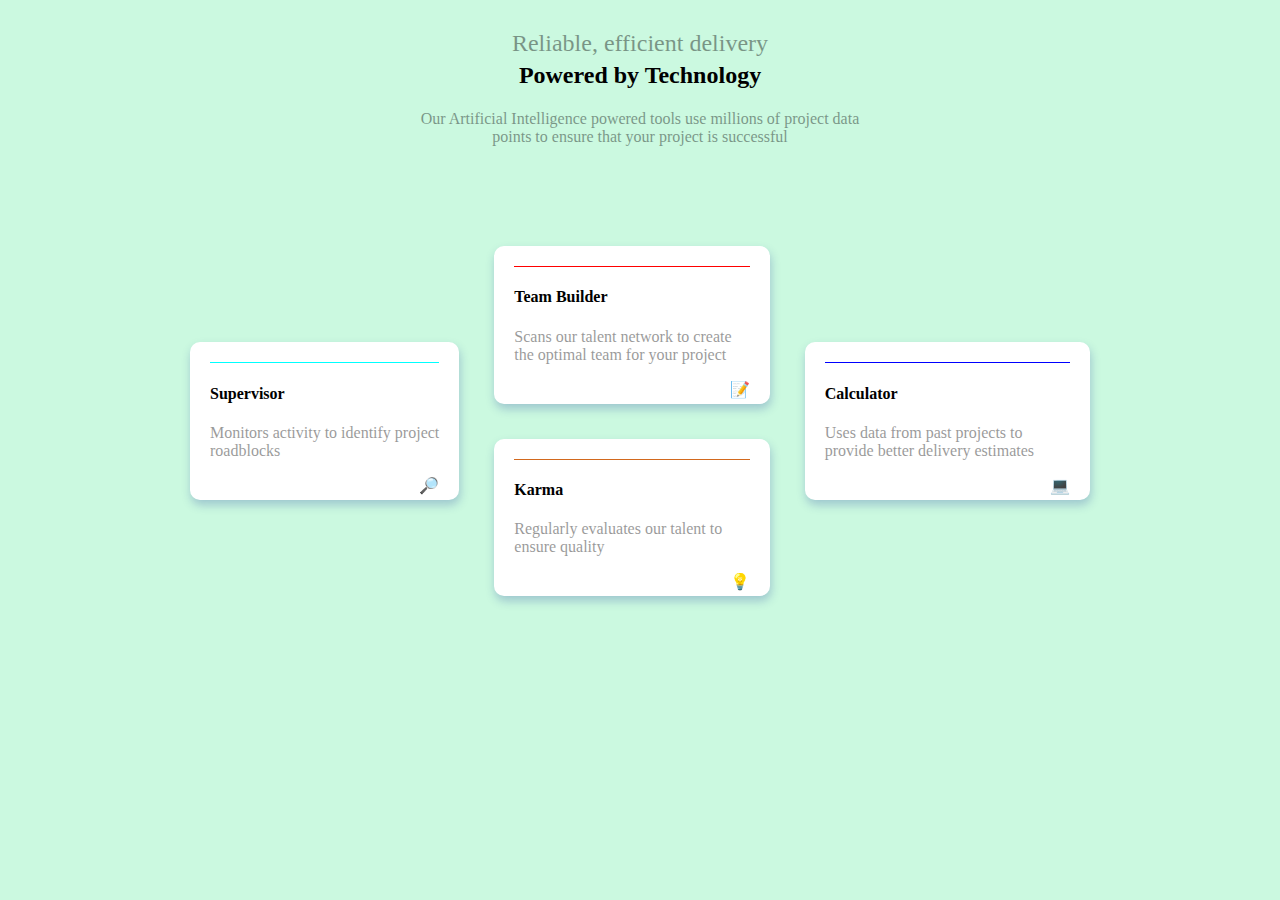
<file: project-1-css-grid/index.html>
<!DOCTYPE html>
<html lang="en">
  <head>
    <meta charset="UTF-8" />
    <meta name="viewport" content="width=device-width, initial-scale=1.0" />
    <title>Document</title>
    <link rel="stylesheet" href="./sty.css" />
  </head>
  <body>
    <div class="bounded-1">
      <header>
        <h2 class="firstLine">Reliable, efficient delivery</h2>
        <h2 class="secondLine">Powered by Technology</h2>
        <h4 class="thirdLine">
          Our Artificial Intelligence powered tools use millions of project
          data<br />points to ensure that your project is successful
        </h4>
      </header>
    </div>
    <div class="bounded-2">
      <div class="Home">
        <div class="TeamBuilder Box">
          <div class="box1">
            <h4>Team Builder</h4>
            <p>
              Scans our talent network to create the optimal team for your
              project
            </p>
            <div class="icon">&#x1F4DD;</div>
          </div>
        </div>
        <div class="Calculator Box">
          <div class="box3">
            <h4>Calculator</h4>
            <p>
              Uses data from past projects to provide better delivery estimates
            </p>
            <div class="icon">&#x1F4BB;</div>
          </div>
        </div>
        <div class="Karma Box">
          <div class="box4">
            <h4>Karma</h4>
            <p>Regularly evaluates our talent to ensure quality</p>
            <div class="icon">&#x1F4A1;</div>
          </div>
        </div>
        <div class="Supervisor Box">
          <div class="box2">
            <h4>Supervisor</h4>
            <p>
              Monitors activity to identify project <br />
              roadblocks
            </p>
            <div class="icon">&#x1F50E;</div>
          </div>
        </div>
      </div>
    </div>
  </body>
</html>
</file>
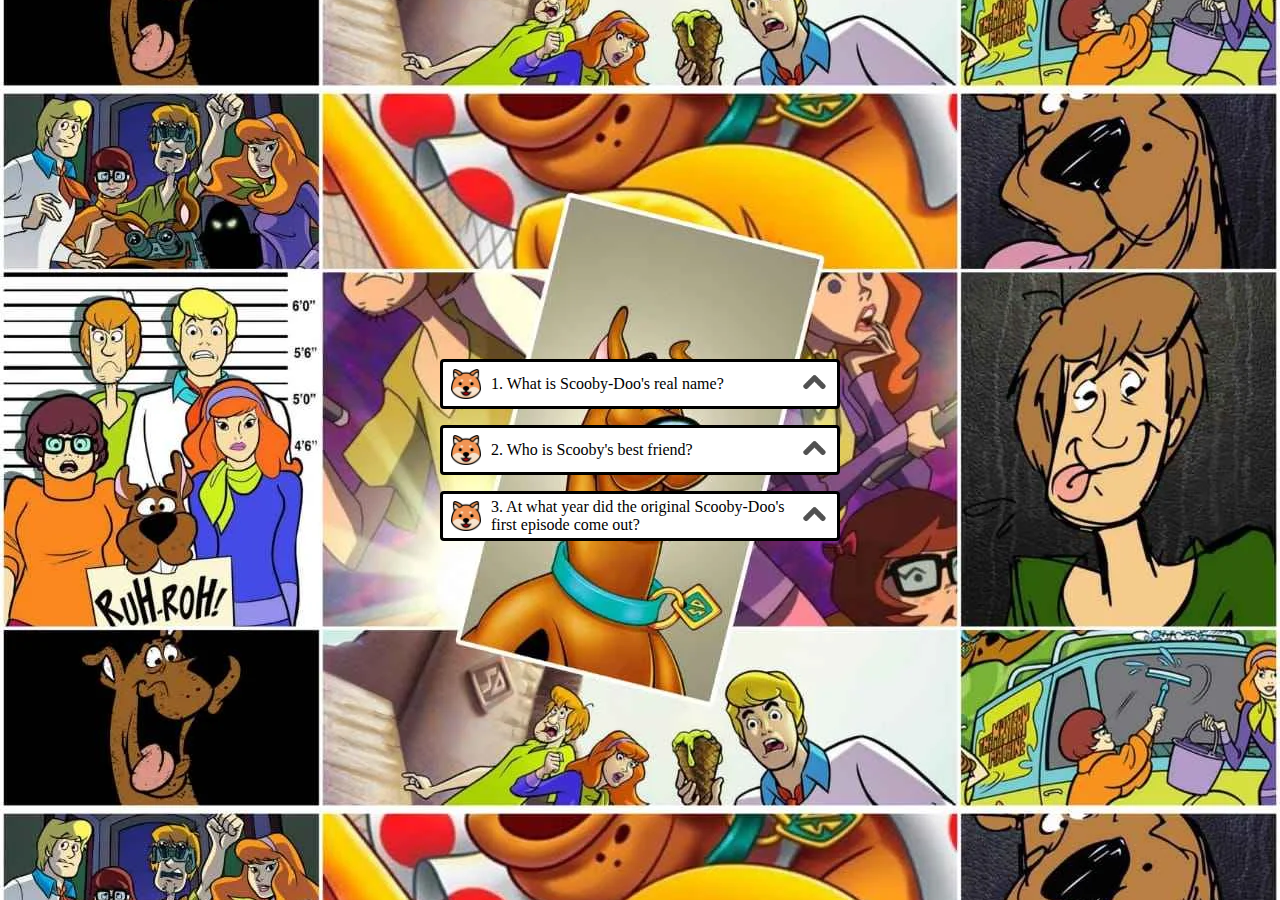
<file: project-2-Dropdown menu/index.html>
<!DOCTYPE html>
<html lang="en">
  <head>
    <meta charset="UTF-8" />
    <meta name="viewport" content="width=device-width, initial-scale=1.0" />
    <title>“Scooby-Doo, where are you?” – Shaggy.</title>
    <link rel="stylesheet" href="./style.css" />
    <link
      rel="shortcut icon"
      href="./icons8-scooby-doo-32.png"
      type="image/x-icon"
    />
  </head>
  <body>
    <div class="side-bar">
      <div class="dropdown">
        <label class="block1">
          <div class="imgtext">
            <img class="dog-icon" src="./happy.png" alt="dog-img" />
            <span>1. What is Scooby-Doo's real name?</span>
          </div>
          <input class="checkbox" type="checkbox" />
          <img
            class="up-arrow"
            src="./186407_arrow_up_icon.png"
            alt="up-arrow"
          />
        </label>
        <ul class="menu-item">
          <li>A. Scooter</li>
          <li>B. Scooby DUH!</li>
          <li>C. Scoobert</li>
          <li>D. Scrappy</li>
        </ul>
      </div>

      <div class="dropdown">
        <label class="block1">
          <div class="imgtext">
            <img class="dog-icon" src="./happy.png" alt="dog-img" />
            <span>2. Who is Scooby's best friend?</span>
          </div>
          <input class="checkbox" type="checkbox" />
          <img
            class="up-arrow"
            src="./186407_arrow_up_icon.png"
            alt="up-arrow"
          />
        </label>
        <ul class="menu-item">
          <li>A. Velma</li>
          <li>B. Fred</li>
          <li>C. Daphne</li>
          <li>D. Shaggy</li>
        </ul>
      </div>

      <div class="dropdown">
        <label class="block1">
          <div class="imgtext">
            <img class="dog-icon" src="./happy.png" alt="dog-img" />
            <span
              >3. At what year did the original Scooby-Doo's first episode come
              out?</span
            >
          </div>
          <input class="checkbox" type="checkbox" />
          <img
            class="up-arrow"
            src="./186407_arrow_up_icon.png"
            alt="up-arrow"
          />
        </label>
        <ul class="menu-item">
          <li>A. 1979</li>
          <li>B. 1996</li>
          <li>C. 1989</li>
          <li>D. 1959</li>
        </ul>
      </div>
    </div>
  </body>
</html>
</file>
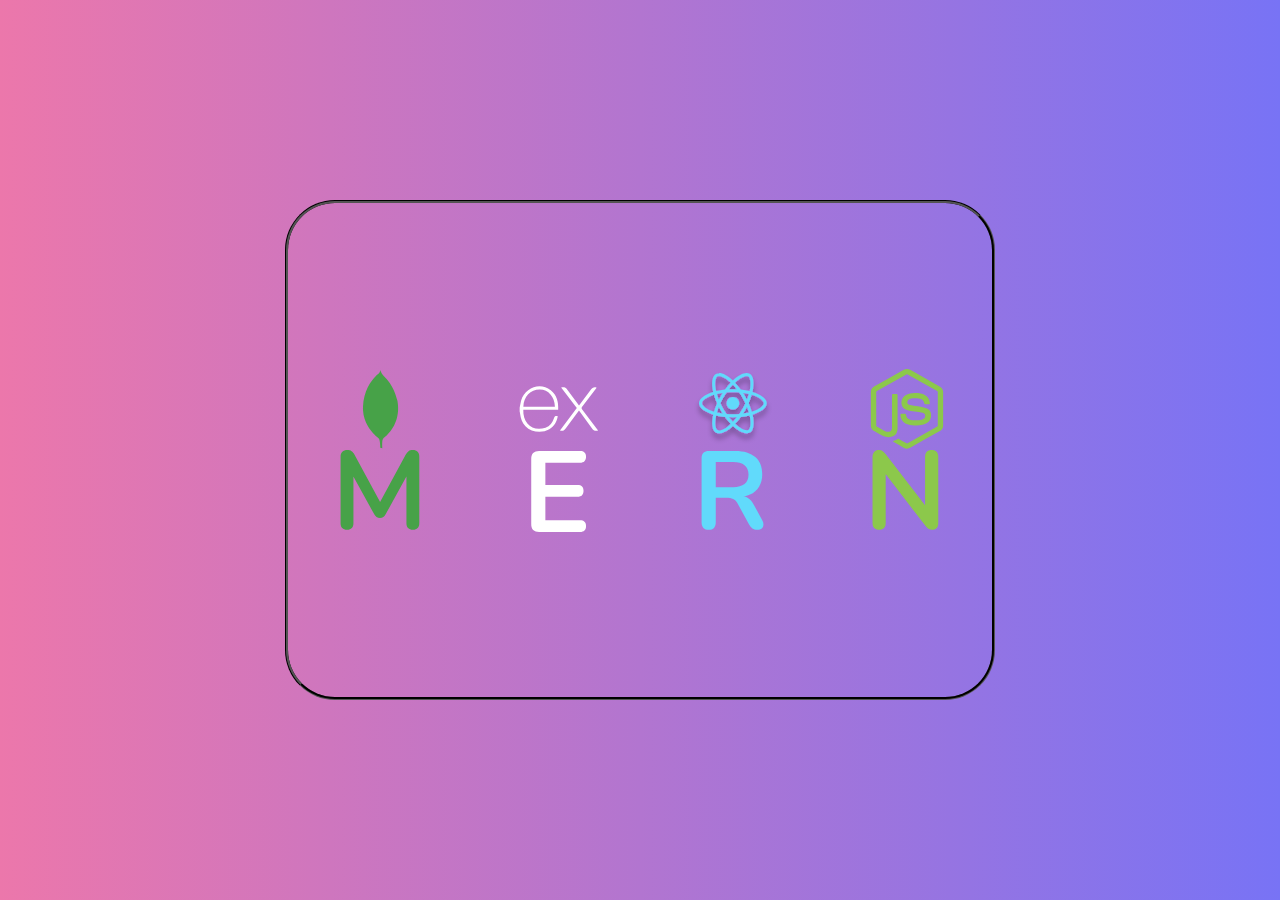
<file: project-3-Tool-Tip/index.html>
<!DOCTYPE html>
<html lang="en">
  <head>
    <meta charset="UTF-8" />
    <meta name="viewport" content="width=device-width, initial-scale=1.0" />
    <title>Document</title>
    <link rel="stylesheet" href="style.css" />
  </head>
  <body>
    <div class="container">
      <div class="mern class">
        <img
          class="popup p1"
          src="./all-svg-files/Tooltip - mongoDB.svg"
          alt=""
        />
        <img class="logo" src="./all-svg-files/Vector (1).svg" alt="" />
        <img class="letter" src="./all-svg-files/M.svg" alt="" />
      </div>

      <div class="express class">
        <img
          class="popup p2"
          src="./all-svg-files/Tooltip - express.js.svg"
          alt=""
        />
        <img class="logo" src="./all-svg-files/Group.svg" alt="" />
        <img class="letter" src="./all-svg-files/E.svg" alt="" />
      </div>

      <div class="react class">
        <img
          class="popup p3"
          src="./all-svg-files/Tooltip - react.js.svg"
          alt=""
        />
        <img class="logo" src="./all-svg-files/Group (1).svg" alt="" />
        <img class="letter" src="./all-svg-files/R.svg" alt="" />
      </div>

      <div class="nodejs class">
        <img
          class="popup p4"
          src="./all-svg-files/Tooltip - node.js.svg"
          alt=""
        />
        <img class="logo" src="./all-svg-files/Group (2).svg" alt="" />
        <img class="letter" src="./all-svg-files/N.svg" alt="" />
      </div>
    </div>
  </body>
</html>
</file>
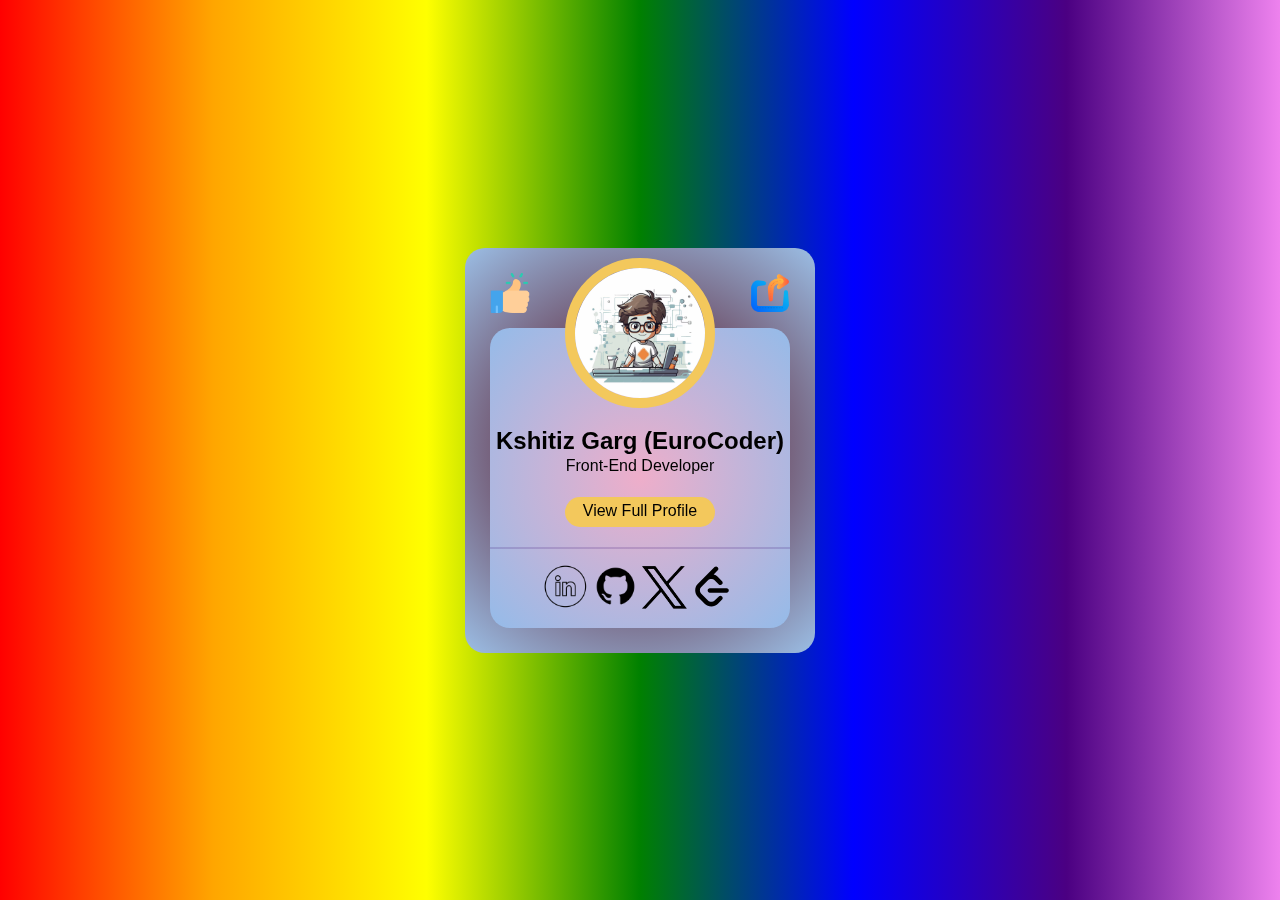
<file: project-4-profile card/index.html>
<!DOCTYPE html>
<html lang="en">
  <head>
    <meta charset="UTF-8" />
    <meta name="viewport" content="width=device-width, initial-scale=1.0" />
    <title>Profile-Card</title>
    <link rel="stylesheet" href="./style.css" />
    <link rel="shortcut icon" href="./icons/user-profile.ico" type="image/x-icon">
  </head>
  <body>
  <main>
   <div class="outer-most-container">
    <div class="container">
      <div class="like-shear-block">
        <img class="like-img" src="./images/like.png" alt="like-img"/>
        <img class="share-img" onclick="navigator.share({url: location.href})" src="./images/share-arrow.png" alt="share-img"/>
      </div>
      <!-- <div class="circle-block">
        <div class="circle1"></div>
        <div class="cicrle2"></div>
      </div> -->
      <div class="inner-block">
        <div class="profile-dot-block">
            <img class="profile-img" src="./images/boy-using-laptop-computer-cartoon-vector-illustration-graphic-design-vector-illustration-graphic-design_1142-104958.avif" alt="profile">
        </div>
        <div class="text-btn-block">
            <h2>Kshitiz Garg (EuroCoder)</h2>
            <p>Front-End Developer</p>
            <div class="view-profile-block">
                <input id="btn" class="input" type="checkbox"></input>
                <label class="label" for="btn">View Full Profile</label>
            </div>
            
        </div>
        <div class="social-media-block">
            <a target="_blank"  href="https://linkedin.com/in/kshitiz-garg-27482a31a"><img class="social-media-icon linkd" src="./icons/658606_line_linkedin_neon_professional_reference_icon.png" alt="linkdin"></a>
            <a target="_blank"  href="https://github.com/Kshitiz-Garg-web"><img class="social-media-icon" src="./icons/github-icon.png" alt="github"></a>
            <a style="border-radius: 50%;" target="_blank"  href="https://x.com/_Kshitiz_Garg_"><img class="social-media-icon x-account" src="./icons/Screenshot 2024-07-28 142845.png" alt="X-account"></a>
            <a target="_blank"  href="https://leetcode.com/u/Kshitiz-Garg/"><img class="social-media-icon" src="./icons/leetcode.svg" alt="leetcode"></a>
        </div>
      </div>
    </div>
   </div>
  </main>  
  </body>
</html>
</file>
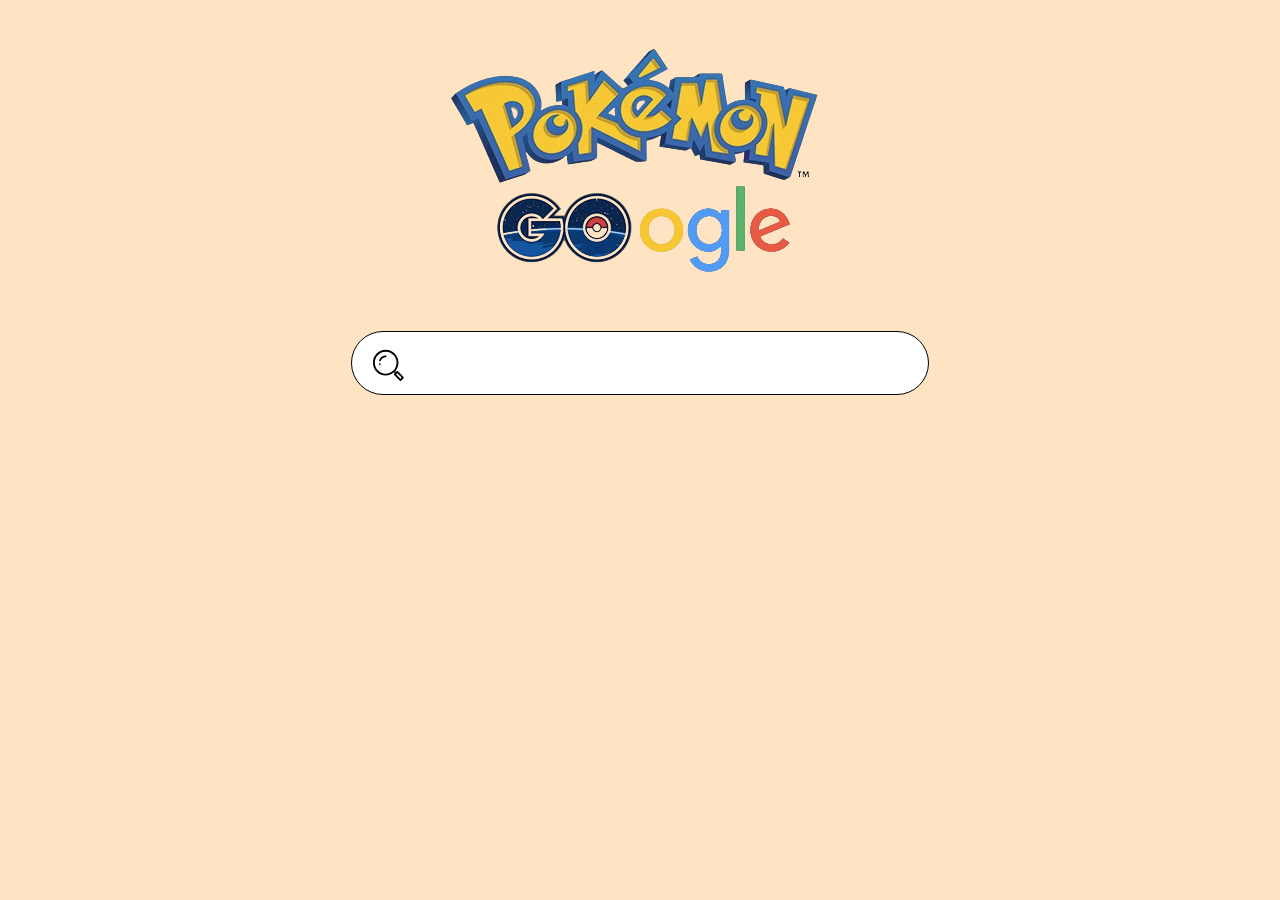
<file: project-6-mini challenge/index.html>
<!DOCTYPE html>
<html lang="en">
<head>
    <meta charset="UTF-8">
    <meta name="viewport" content="width=device-width, initial-scale=1.0">
    <title>Google Search</title>
    <link rel="stylesheet" href="style.css">
</head>
<body>
    
<div>
    <div class="outer">
        <div class="img"> <img src="./Culture-geek-Buzz579a0f8313846-removebg-preview.png" alt=""></div>
    <div class="search-container">
        <img class="search-icon" src="./icons8-search.svg" alt="">
        <input class="search-here" type="text">
    </div>
    </div>
</div>











</body>
</html>
</file>
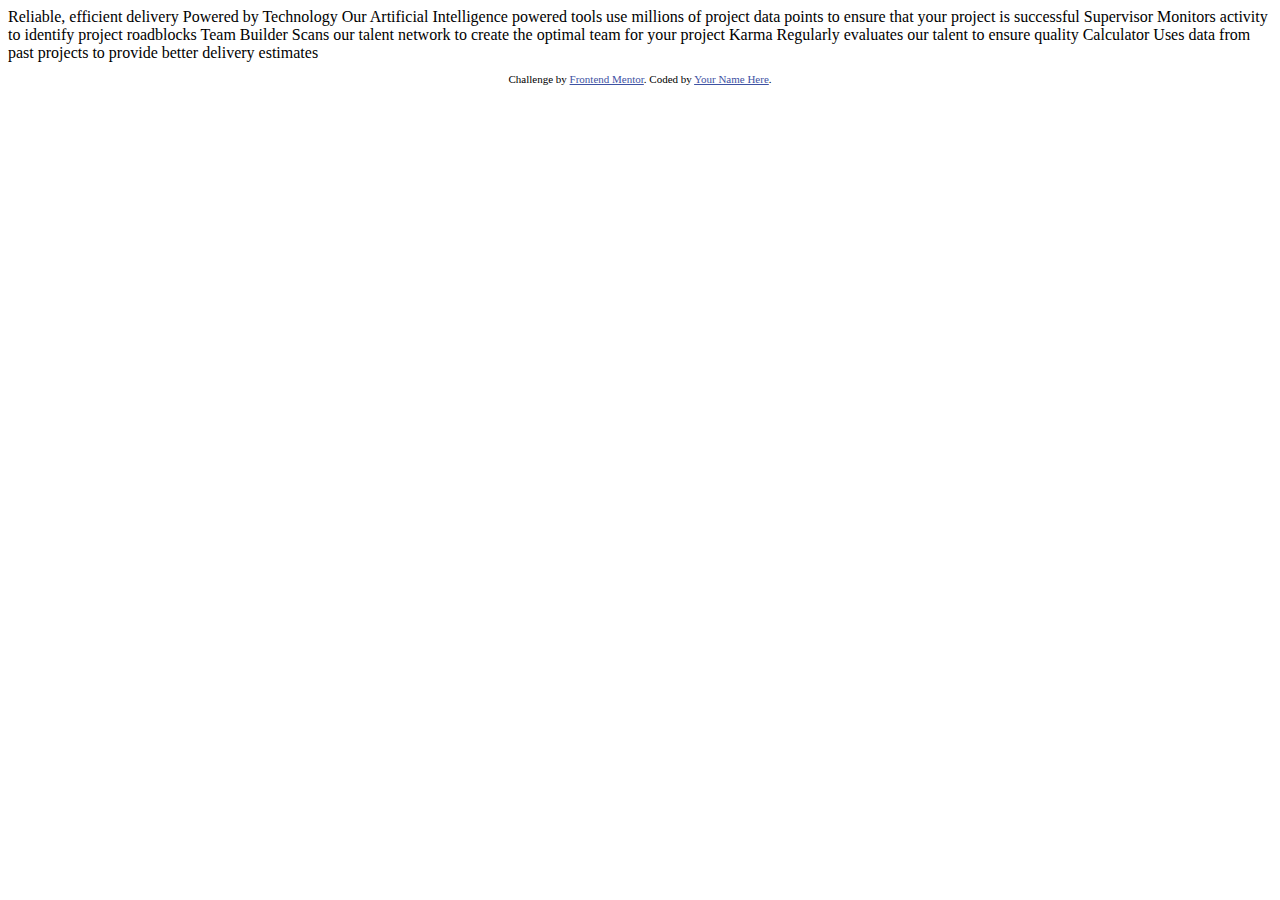
<file: project-1-css-grid/four-card-feature-section-master/index.html>
<!DOCTYPE html>
<html lang="en">
<head>
  <meta charset="UTF-8">
  <meta name="viewport" content="width=device-width, initial-scale=1.0"> <!-- displays site properly based on user's device -->

  <link rel="icon" type="image/png" sizes="32x32" href="./images/favicon-32x32.png">
  
  <title>Frontend Mentor | Four card feature section</title>

  <!-- Feel free to remove these styles or customise in your own stylesheet 👍 -->
  <style>
    .attribution { font-size: 11px; text-align: center; }
    .attribution a { color: hsl(228, 45%, 44%); }
  </style>
</head>
<body>
  
  Reliable, efficient delivery
  Powered by Technology

  Our Artificial Intelligence powered tools use millions of project data points 
  to ensure that your project is successful

  Supervisor
  Monitors activity to identify project roadblocks

  Team Builder
  Scans our talent network to create the optimal team for your project

  Karma
  Regularly evaluates our talent to ensure quality

  Calculator
  Uses data from past projects to provide better delivery estimates

  
  <footer>
    <p class="attribution">
      Challenge by <a href="https://www.frontendmentor.io?ref=challenge" target="_blank">Frontend Mentor</a>. 
      Coded by <a href="#">Your Name Here</a>.
    </p>
  </footer>
</body>
</html>
</file>
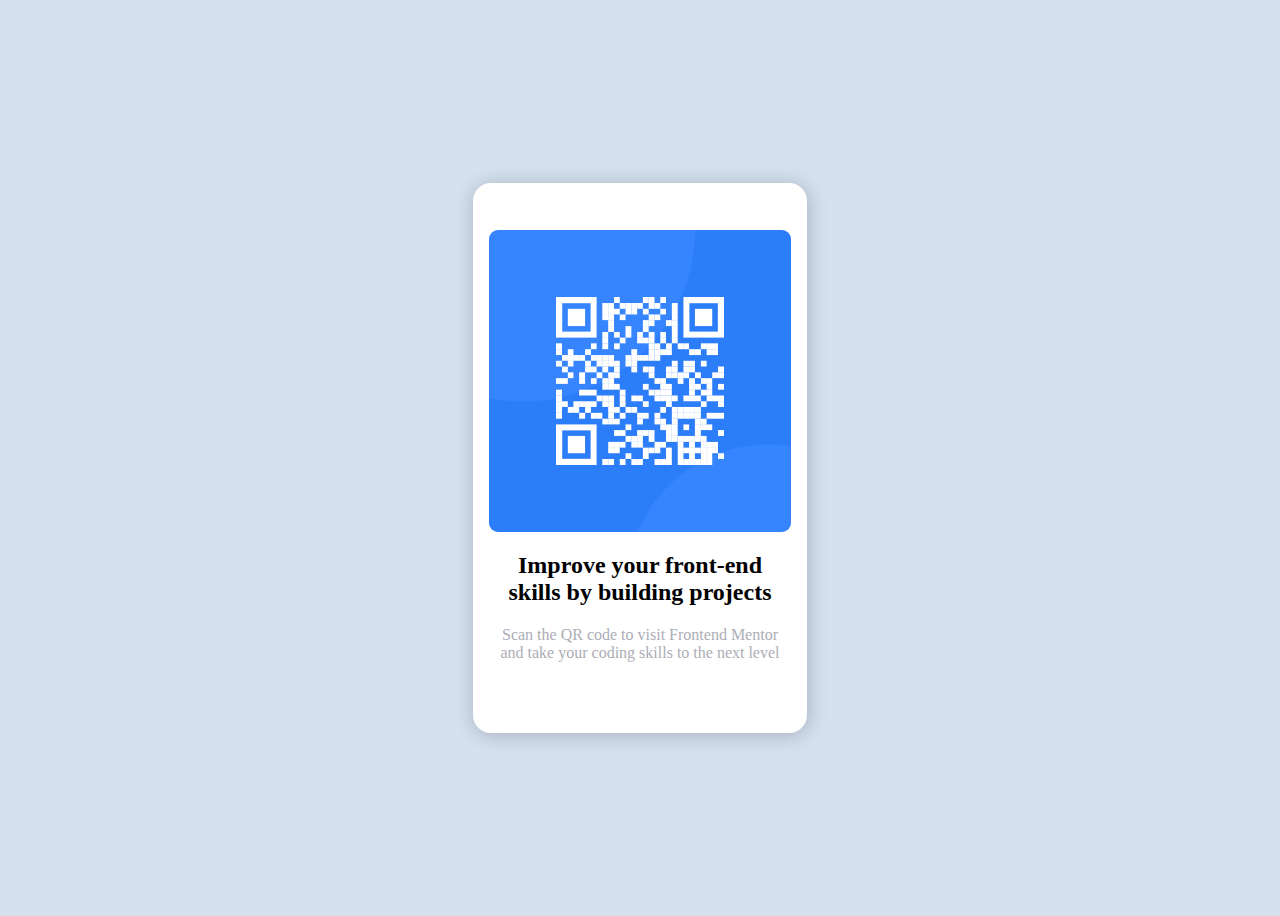
<file: project-5-three diff cards/card-1/index.html>
<!DOCTYPE html>
<html lang="en">
  <head>
    <meta charset="UTF-8" />
    <meta name="viewport" content="width=device-width, initial-scale=1.0" />
    <title>QR_code_scaner</title>
    <link rel="stylesheet" href="style.css" />
  </head>
  <body>
    <div class="card">
      <img src="all_files\qr-code-component-main\images\image-qr-code.png" />
      <div class="about">
        <h2>Improve your front-end skills by building projects</h2>
        <p>
          Scan the QR code to visit Frontend Mentor and take your coding skills
          to the next level
        </p>
      </div>
    </div>
  </body>
</html>
</file>
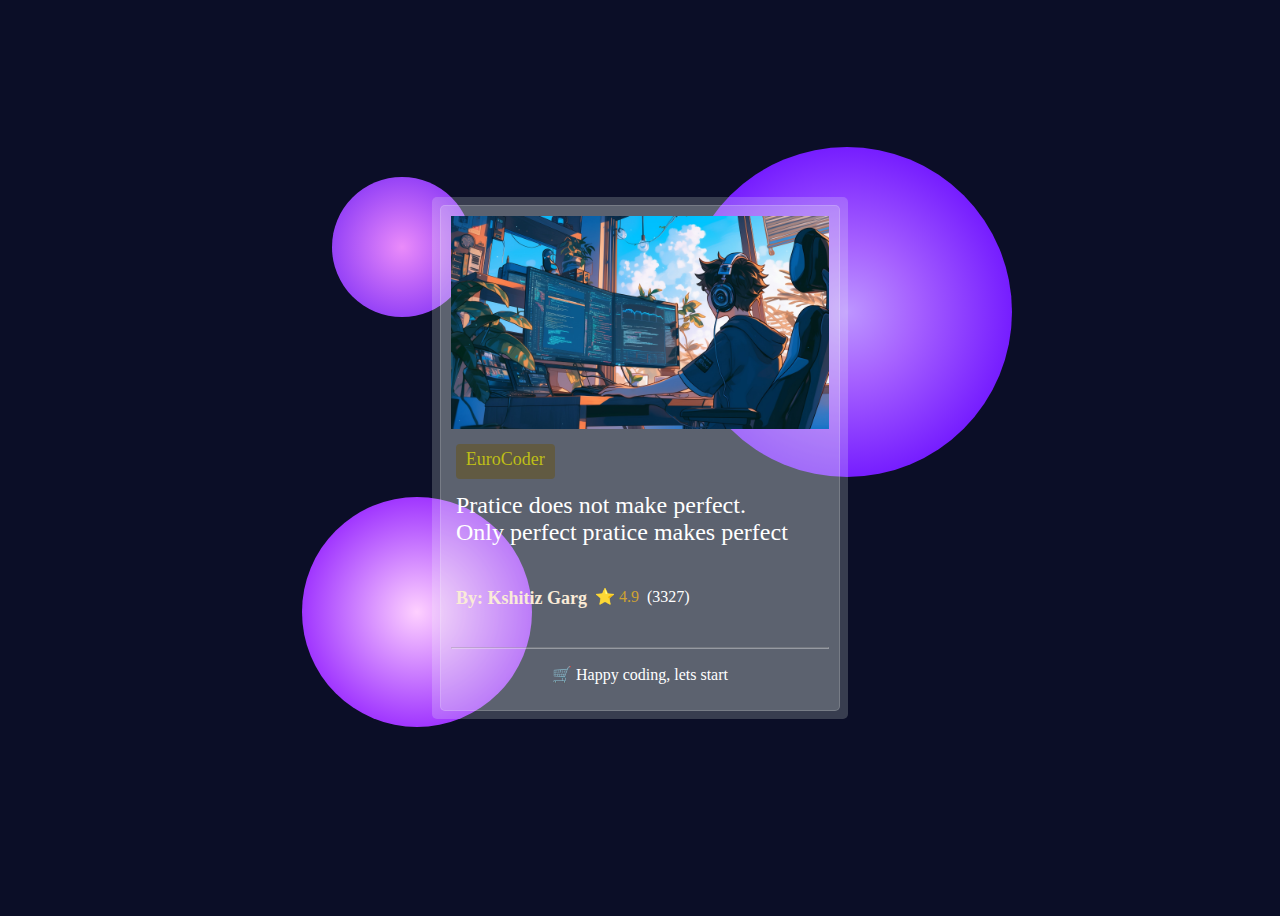
<file: project-5-three diff cards/card-2/index.html>
<!DOCTYPE html>
<html lang="en">
  <head>
    <meta charset="UTF-8" />
    <meta name="viewport" content="width=device-width, initial-scale=1.0" />
    <title>Transparent Card</title>
    <link rel="stylesheet" href="./sty.css" />
  </head>
  <body>
    <main class="main">
      <div class="cont">
        <div class="ball1"></div>
        <div class="ball2"></div>
        <div class="ball3"></div>
        <div class="Transparent_card">
          <div class="inner-box">
            <img src="./profile-photo.jpg" alt="trans card photo" />

            <p class="status symbol">EuroCoder</p>

            <p class="para">
              Pratice does not make perfect. <br />
              Only perfect pratice makes perfect
            </p>
            <div class="about">
              <h5>By: Kshitiz Garg</h5>
              <p class="rating">&nbsp; &#x2B50; 4.9 &nbsp;</p>
              <view class="view">(3327)</view>
            </div>
            <hr class="sep" />
            <p class="cart">&#128722; Happy coding, lets start</p>
          </div>
        </div>
      </div>
    </main>
  </body>
</html>
</file>
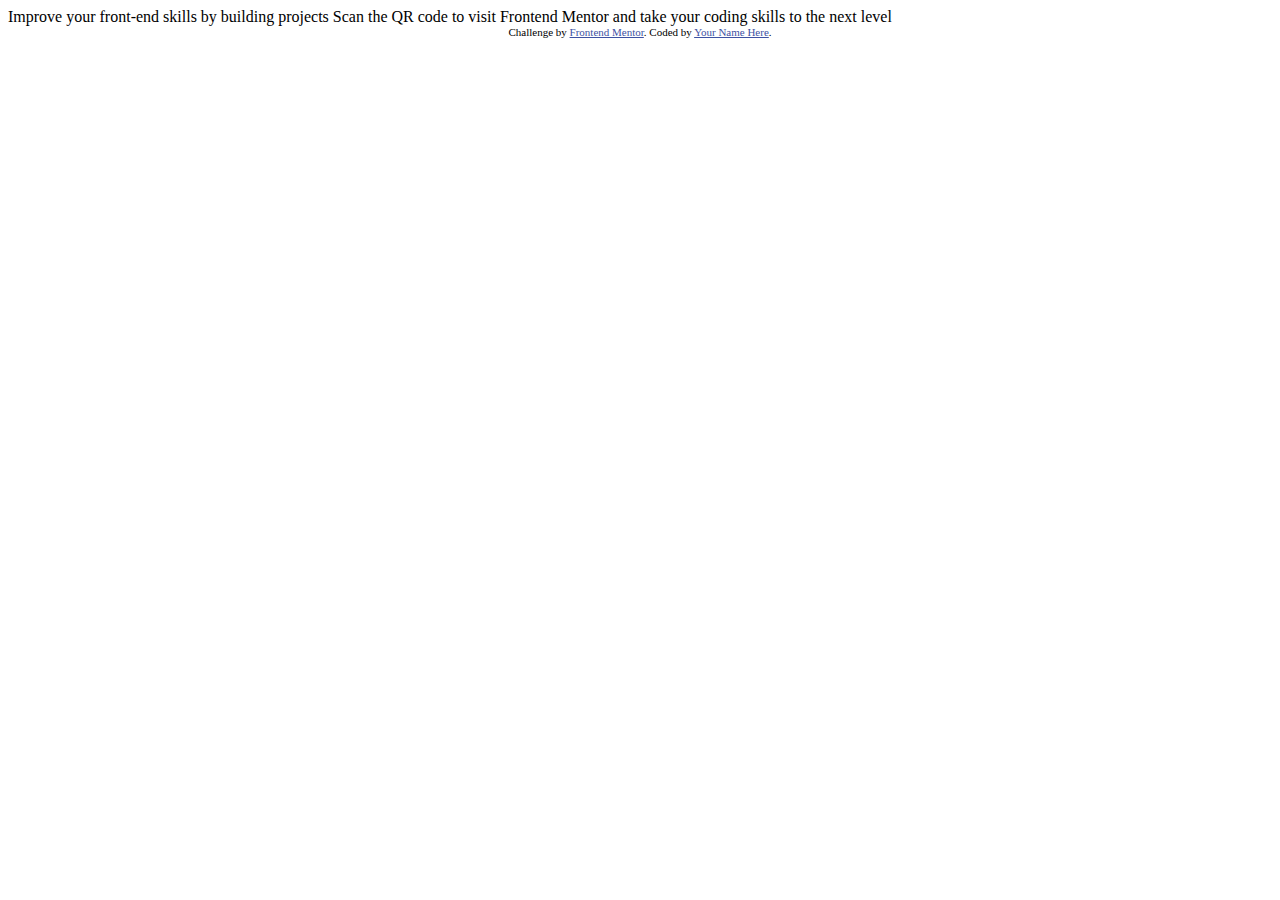
<file: project-5-three diff cards/card-1/all_files/qr-code-component-main/index.html>
<!DOCTYPE html>
<html lang="en">
<head>
  <meta charset="UTF-8">
  <meta name="viewport" content="width=device-width, initial-scale=1.0"> <!-- displays site properly based on user's device -->

  <link rel="icon" type="image/png" sizes="32x32" href="./images/favicon-32x32.png">
  
  <title>Frontend Mentor | QR code component</title>

  <!-- Feel free to remove these styles or customise in your own stylesheet 👍 -->
  <style>
    .attribution { font-size: 11px; text-align: center; }
    .attribution a { color: hsl(228, 45%, 44%); }
  </style>
</head>
<body>

  Improve your front-end skills by building projects

  Scan the QR code to visit Frontend Mentor and take your coding skills to the next level
  
  <div class="attribution">
    Challenge by <a href="https://www.frontendmentor.io?ref=challenge" target="_blank">Frontend Mentor</a>. 
    Coded by <a href="#">Your Name Here</a>.
  </div>
</body>
</html>
</file>
<file: project-1-css-grid/sty.css>
body {
    margin: 0;
    padding-inline: 20px;
    padding-block: 10px;
    background-color: rgb(203, 249, 224);
}

* {
    box-sizing: border-box;
}

body:has(.TeamBuilder:hover) {
    background: #FFAFBD;
    background: -webkit-linear-gradient(to right, #ffc3a0, #FFAFBD);
    background: linear-gradient(to right, #ffc3a0, #FFAFBD);
}

body:has(.Calculator:hover) {
    background: #F0F2F0;
    background: -webkit-linear-gradient(to right, #000C40, #F0F2F0);
    background: linear-gradient(to right, #000C40, #F0F2F0);
}

body:has(.Karma:hover) {
    background: #A770EF;
    background: -webkit-linear-gradient(to right, #FDB99B, #CF8BF3, #A770EF);
    background: linear-gradient(to right, #FDB99B, #CF8BF3, #A770EF);
}

body:has(.Supervisor:hover) {
    background: #00c3ff;
    background: -webkit-linear-gradient(to right, #ffff1c, #00c3ff);
    background: linear-gradient(to right, #ffff1c, #00c3ff);
}

header {
    text-align: center;
}

.firstLine,
.thirdLine {
    opacity: calc(.4);
    font-weight: 100;
}

.secondLine {
    margin-block: 0;
    margin-top: -15px;
}

.Home {
    max-width: 900px;
    display: grid;
    grid-template-areas:
    "empty1 teamBuilder empty2"
    "supervisor teamBuilder calculator"
    "supervisor karma calculator"
    "empty3 karma empty4 ";
    margin-inline: auto;
    margin-block: 100px;
    grid-gap: 35px;
    margin-top: 100px;
}

.Home p {
    opacity: .4;
    margin-top: 0;
}

.Box {
    border-radius: 10px;
    box-shadow: 1px 5px 10px 0px rgb(24 53 157 / 25%);
    padding: 0px 20px 5px 20px;
}

.TeamBuilder {
    grid-area: teamBuilder;
    background-color: rgb(255, 255, 255);
}

.Supervisor {
    grid-area: supervisor;
    background-color: rgb(255, 255, 255);
}

.Calculator {
    grid-area: calculator;
    background-color: rgb(255, 255, 255);
}

.Karma {
    grid-area: karma;
    background-color: rgb(255, 255, 255);
}

.icon {
    display: flex;
    justify-content: end;
}

.box1 {
    border-top: 1px solid red;
    margin-top: 20px;
}

.box2 {
    border-top: 1px solid aqua;
    margin-top: 20px;
}

.box3 {
    border-top: 1px solid blue;
    margin-top: 20px;
}

.box4 {
    border-top: 1px solid chocolate;
    margin-top: 20px;
}

.TeamBuilder:hover,
.Calculator:hover,
.Karma:hover,
.Supervisor:hover {
    transform: scale(1.1);
    background-color: rgb(229, 229, 193);
}

@media screen and (max-width:680px) {

 .Home {
    max-width: 300px;
    display: grid;
    grid-template-areas:
    "teamBuilder"
    "supervisor"
    "calculator"
    "karma";
    margin-inline: auto;
    margin-block: 100px;
    grid-gap: 25px;
    margin-top: 40px;
    }

    .TeamBuilder {
        grid-area: teamBuilder;
        background-color: rgb(255, 255, 255);
    }

    .Supervisor {
        grid-area: supervisor;
        background-color: rgb(255, 255, 255);
    }

    .Calculator {
        grid-area: calculator;
        background-color: rgb(255, 255, 255);
    }

    .Karma {
        grid-area: karma;
        background-color: rgb(255, 255, 255);
    }

}
</file>
<file: project-2-Dropdown menu/style.css>
* {
    box-sizing: border-box;
}

body {
    background-color: rgb(219, 24, 24);
    display: flex;
    justify-content: center;
    align-items: center;
    min-height: 100vh;
    background-image: url(./Scooby-doo-wallpaper-2.webp);
    /* background-position: center; */
    background-repeat: repeat;
    background-size: contain;
    background-position: center;
    margin: 0;
    padding-inline: 8px;
}

.sidebar {
    max-width: 80px;
}

.block1,
.block2,
.block3 {
    min-height: 50px;
    max-width: 400px;
    cursor: pointe;
}

.block1 {
    background-color: rgb(255, 255, 255);
    padding-left: 8px;
    padding-right: 8px;
    border-radius: 4px;
    display: flex;
    justify-content: space-between;
    align-items: center;
    border: 3px solid black;
}

.imgtext {
    display: flex;
    align-items: center;
    gap: 10px;
}

.checkbox {
    position: absolute;
    display: none;
}

.checkbox:checked+.up-arrow {
    transform: rotate(180deg);
}

/* .dog-icon{
    padding-left: 5px;
    padding-right: 5px;
} */
.dog-icon,
.up-arrow {
    height: 30px;
}

.menu-item {
    box-shadow: 0px 0px 16px 0px rgba(0, 0, 0, 0.4);
    max-width: 400px;
    max-height: 0;
    overflow: hidden;
    padding: 0;
    margin: 0;
    border-radius: 0px 0px 2px 2px;
    background-color: rgba(245, 245, 245, 0.493);
}

.menu-item li {
    list-style: none;
    cursor: pointer;
    padding-top: 5px;
    padding-bottom: 5px;
    padding-left: 10px;
}

.menu-item li:hover {
    border: 1px solid blue;
    
}

.dropdown:has(input:checked) .menu-item {
    max-height: 400px;
    margin-top: 0px;
}

.dropdown:has(input:checked) .block1 {
    border-radius: 4px 4px 0px 0px;
    box-shadow: 0px 0px 4px 0px rgba(0, 0, 0, 0.4);
    border: 0;
}

.block1:hover {
    cursor: pointer;
    outline: 1px solid rgb(4, 4, 4);
    background-color: rgba(255, 255, 255, 0.386);
}

.dropdown+.dropdown {
    margin-top: 16px;
}
</file>
<file: project-3-Tool-Tip/style.css>
* {
    box-sizing: border-box;
}

body {
    min-height: 100vh;
    margin: 0;
    background-image: linear-gradient(to right, #ec77ab 0%, #7873f5 100%);
    display: flex;
    justify-content: center;
    align-items: center;
    padding: 1px;
    padding-inline: 4px;
}

.container {

    /* background-color: brown; */
    display: flex;
    justify-content: space-around;
    align-items: center;
    border: 3.5px groove black;
    border-radius: 50px;
    min-height: 500px;
    max-width: 100%;
    width: 710px;
    position: relative;
    overflow: hidden;
}

.class {
    display: flex;
    flex-direction: column;
}

.popup {
    position: absolute;
    opacity: 0;
    top: 270px;
    /* left: 0px; */
    transition: top .25s cubic-bezier(0.68, -0.55, 0.265, 1.55), opacity 0.25s cubic-bezier(0.68, -0.55, 0.265, 1.55);
}

.logo {
    width: 80px;
    height: 80px;
    position: relative;
    margin-left: 3px;
}

.mern {
    padding: 4px;
}

.p1 {
    margin-left: -7px;
}

.letter {
    position: relative;
}

.class:hover>.popup {
    opacity: 1;
    top: 130px;
}

.container:has(.mern:hover) {
    border-color: green;
}

.container:has(.express:hover) {
    border-color: rgb(252, 252, 252);
}

.container:has(.react:hover) {
    border-color: rgb(97, 218, 251);
}

.container:has(.nodejs:hover) {
    border-color: #8CC84B;
}

@media screen and (max-width: 500px) {

    .logo {
        width: 80px;
        height: 80px;
    }

    .p1{
        margin-left: -2px;
    }
}
</file>
<file: project-4-profile card/style.css>
* {
    box-sizing: border-box;
}

body {
    height: 100vh;
    margin: 0;
    display: flex;
    justify-content: center;
    align-items: center;
    /* background-color: rgb(189, 248, 185); */
    background-image: linear-gradient(to right, rgba(255, 0, 0), hwb(39 0% 0%), rgba(255, 255, 0), green, blue, indigo, violet);
    /* background: rgb(238,174,202);
    background: radial-gradient(circle, rgba(238,174,202,1) 0%, rgba(148,187,233,1) 100%); */
    font-family: sans-serif
}

.outer-most-container {
    padding-inline: 10px;
}

.outer-most-container:hover {
    transform: scale(1.01);
}

.container {
    width: 100%;
    max-width: 350px;
    /* height: 600px; */
    /* background-color: blueviole; */
    /* background-image: linear-gradient(90deg, #020024 0%, #090979 35%, #00d4ff 100%); */
    /* background: rgb(249, 165, 203); */
    background: radial-gradient(circle, hsl(336, 36%, 28%) 30%, rgb(155, 190, 229) 100%);
    padding: 25px;
    border-radius: 20px;

}

.like-shear-block {
    display: flex;
    justify-content: space-between;
    padding-bottom: 15px;
}

.like-shear-block .like-img,
.share-img {
    width: 40px;
    height: 40px;
}

.like-shear-block .share-img:hover {
    cursor: pointer;
    transform: scale(1.5);
    transform: rotate(45deg);
}

.like-shear-block .like-img:hover {
    transform: scale(1.5);
    transform: rotate(-45deg);
}

.inner-block {
    /* background-color: hsl(0, 0%, 100%); */
    background: rgb(238, 174, 202);
    background: radial-gradient(circle, rgba(238, 174, 202, 1) 0%, rgba(148, 187, 233, 1) 100%);
    text-align: center;
    border-radius: 20px;
    position: relative;
}

/* .profile-dot-block{  
} */

.profile-dot-block .profile-img {
    width: 150px;
    height: 150px;
    border-radius: 100%;
    border: 10px solid #f3c85c;
    display: inline-block;
    /* position: relative; */
    margin-top: -70px;
}

.profile-dot-block .profile-img:hover {
    border-color: hwb(40 5% 20%);
    transform: scale(1.1);
}

.profile-dot-block .profile-img:hover+.green-dot {
    transform: scale(1.7);
}

.text-btn-block {
    padding-top: 15px;
    padding-bottom: 20px;
}

.text-btn-block h2 {
    display: inline-block;
    margin: 0;
    margin-bottom: 2px;
}

.text-btn-block p {
    display: inline-block;
    margin: 0;
    margin-bottom: 2px;
}

.text-btn-block .view-profile-block .input {
    display: none;
}

.text-btn-block .view-profile-block {
    padding-top: 20px;
}

.text-btn-block .view-profile-block .label:hover {
    background-color: hwb(40 5% 20%);
}

.text-btn-block .view-profile-block .label {
    background-color: #f3c85c;
    display: inline-block;
    width: 150px;
    height: 30px;
    border-radius: 25px;
    padding: 5px;
}

.text-btn-block .view-profile-block .input:checked+label {
    color: brown;
}

.social-media-block {
    border-top: 2px solid hsla(266, 90%, 23%, 0.173);
    padding-block: 15px;
}

.social-media-block a .social-media-icon {
    width: 45px;
    gap: 5px;
}

.social-media-block a .social-media-icon:hover {
    transform: scale(1.2);
}

.x-account {
    mix-blend-mode: multiply;
}

@media screen and (max-width:370px) {
    .inner-block .profile-img{
        width: 100px;
        height: 100px;
    }

  
}
</file>
<file: project-6-mini challenge/style.css>
*{
    box-sizing: border-box;
}

body{
    margin: 0px;
    display: flex;
    justify-content: center;
    align-items: center;
    background-color: bisque;
   
}

.outer{
    display: flex;
    justify-content: center;
    align-items: center;
    flex-direction: column;
}



.search-container{
    display: flex;
    align-items: center;
    background-color: rgb(255, 255, 255);
    border: 1px solid black;
    border-radius: 32px;
    padding-inline: 16px;
    position: relative;
    width: 100%;
    max-width: 800px;
    height: 64px;
}

.img{

}

.search-icon{
    width: 40px;
    height: 40px;
}

.search-here{
    border: 0px;
    outline: 0px;
    height: 40px;
    margin-left:2px;
   
    font-size: x-large;
    border-radius: 32px;
    background-color: rgb(255, 255, 255);
    width: 100%;


    
   
    

}
</file>
<file: project-5-three diff cards/card-1/style.css>
body {
    background-color: #D5E1EF;
    min-height: 100vh;
    text-align: center;
    font-family: cursive;
    display: flex;
    justify-content: center;
    align-items: center;
    margin: 0;
    padding: 8px;

}

.card {
    height: 470px;
    width: 100%;
    max-width: 302px;
    background-color: rgb(255, 255, 255);
    box-shadow: 1px 2px 20px 0px #1010103b;
    border-radius: 18px;
    position: absolute;
    border: 16px solid white;
    padding-bottom: 3rem;
    display: flex;
    justify-content: center;
    align-items: center;
    flex-direction: column;

}

img {
    width: 100%;
    border-radius: 9px;
    margin-top: 40px;

}

p {
    color: #ADADB6;
}

@media screen and (max-width:380px) {
    .card {
        width: 210px;
    }
}
</file>
<file: project-5-three diff cards/card-2/sty.css>
body {
    margin: 0;
    min-height: 100vh;
    background-color: rgb(11 14 39);
    overflow: hidden;
    display: flex;
    justify-content: center;
    align-items: center;
    padding: 8px;
}

.cont {
    border-radius: 5px;
    position: relative;
}

.Transparent_card {
    width: 100%;
    max-width: 400px;
    /* padding: 8px; */
    background-color: rgba(240, 249, 240, 0.201);
    border-radius: 5px;
    position: relative;
    padding: 5px 5px;
    overflow: hidden;
    display: flex;
    justify-content: center;
    align-items: center;
    padding: 8px;
}

.inner-box {
    background-color: rgba(240, 249, 240, 0.201);
    border: 1px solid rgba(255, 255, 255, 0.17);
    padding: 10px;
    border-radius: 5px;
}

img {
    /* max-width: 330px; */
    width: 100%;
    display: block;
}

.status {
    width: 100%;
    max-Width: 88.51px;
    Height: 24.99px;
    background-color: rgba(105, 81, 7, 0.433);
    color: rgb(190, 190, 23);
    font-size: 18px;
    padding: 5px;
    border-radius: 4px;
    text-align: center;
    margin-top: 15px;
    margin-left: 5px;
}

.about {
    display: flex;
    align-items: center;
}


.para {
    color: white;
    font-weight: 400;
    font-size: 24px;
    margin-left: 5px;
    margin-top: -5px;
}


h5 {
    color: antiquewhite;
    font-size: 18px;
    margin-top: 18px;
    margin-left: 5px;
}

.rating {
    color: rgb(206, 162, 50);
    margin-top: 0;
}

.view {
    color: white;
    margin-top: -15px;
}

.sep {
    opacity: 0.4;
}

.cart {
    text-align: center;
    color: white;
}

.ball1 {
    width: 140px;
    height: 140px;
    border-radius: 50%;
    background: radial-gradient(69.62% 69.62% at 50% 50%, #EA8BFA 0%, #7526F5 100%);
    position: absolute;
    left: -100px;
    top: -20px
}

.ball2 {
    width: 330px;
    height: 330px;
    border-radius: 50%;
    background: radial-gradient(63.62% 63.62% at 50% 50%, #FF00C7 0%, #BD95FF 0.01%, #A661FF 32.29%, #6100FF 98.59%);
    position: absolute;
    left: 250px;
    top: -50px;
}

.ball3 {
    width: 230px;
    height: 230px;
    border-radius: 50%;
    background: radial-gradient(67.47% 67.47% at 50% 50%, #FED0FF 0%, #7F00FF 100%);
    position: absolute;
    left: -130px;
    top: 300px;

}

@media screen and (max-width: 1000px) {

    .ball1 {
        width: 100px;
        height: 100px;
        left: -30px;
        top: -20px
    }

    .ball2 {
        width: 200px;
        height: 200px;
        left: 200px;
        top: -40px;
    }

    .ball3 {
        width: 125px;
        height: 125px;
        left: -75px;
        top: 350px;
    }

    .cont {
        width: 280px;
    }

    .Transparent_card {
        width: 280px;
    }

    .inner-box {
        width: 250px;
        margin-inline: auto;
    }

    .heart {
        color: white;
        display: flex;
        margin-top: -15px;
        margin-left: -75px;
    }

    img {
        max-width: 280px;
        width: 100%;
        display: block;
    }

}


@media screen and (max-width: 600px) {
    .ball1 {
        width: 100px;
        height: 100px;
        left: -30px;
        top: -20px
    }

    .ball2 {
        width: 150px;
        height: 150px;
        left: 200px;
        top: -40px;
    }

    .ball3 {
        width: 130px;
        height: 130px;
        left: -50px;
        top: 350px;

    }

    .cont {
        margin: 0px;
    }
}

@media screen and (max-width: 480px) {
    .ball1 {
        width: 100px;
        height: 100px;
        left: -20px;
        top: -20px
    }

    .ball2 {
        width: 150px;
        height: 150px;
        left: 155px;
        top: -40px;
    }

    .ball3 {
        width: 130px;
        height: 130px;
        left: -30px;
        top: 350px;

    }

}
</file>
